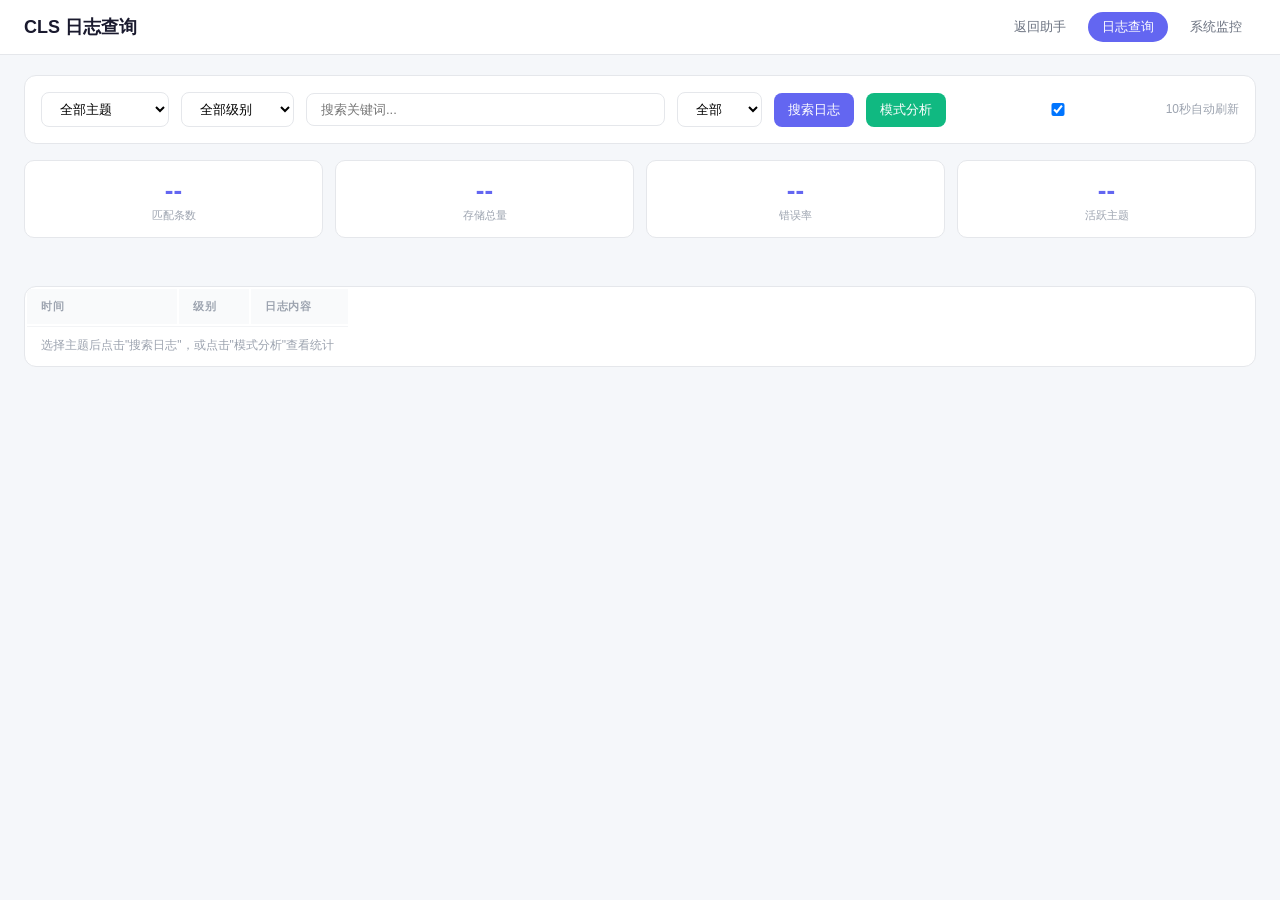
<file: static/cls.html>
<!DOCTYPE html>
<html lang="zh-CN">
<head>
<meta charset="UTF-8">
<meta name="viewport" content="width=device-width, initial-scale=1.0">
<title>CLS 日志查询</title>
<style>
*{margin:0;padding:0;box-sizing:border-box}
body{font-family:-apple-system,BlinkMacSystemFont,'PingFang SC','Microsoft YaHei',sans-serif;background:#f5f7fa;color:#1a1a2e;min-height:100vh}
.topbar{display:flex;align-items:center;gap:16px;padding:12px 24px;background:#fff;border-bottom:1px solid #e5e7eb;position:sticky;top:0;z-index:100}
.topbar h1{font-size:18px;font-weight:700}
.topbar .nav-links{display:flex;gap:8px;margin-left:auto}
.topbar a{text-decoration:none;padding:6px 14px;border-radius:20px;font-size:13px;font-weight:500;color:#6b7280;transition:all .15s}
.topbar a:hover{background:#f0f2f5;color:#1a1a2e}
.topbar a.active{background:#6366f1;color:#fff}
.main{padding:20px 24px;max-width:1400px;margin:0 auto}
.toolbar{display:flex;gap:12px;flex-wrap:wrap;align-items:center;margin-bottom:16px;padding:16px;background:#fff;border-radius:12px;border:1px solid #e5e7eb}
.toolbar select,.toolbar input,.toolbar button{padding:8px 14px;border:1px solid #e5e7eb;border-radius:8px;font-size:13px;font-family:inherit}
.toolbar select{background:#fff}
.toolbar input{flex:1;min-width:200px}
.toolbar button{background:#6366f1;color:#fff;border:none;cursor:pointer;font-weight:500;transition:all .15s}
.toolbar button:hover{background:#4f46e5}
.stats-bar{display:flex;gap:12px;margin-bottom:16px}
.stat-card{flex:1;padding:14px 18px;background:#fff;border-radius:10px;border:1px solid #e5e7eb;text-align:center}
.stat-card .val{font-size:26px;font-weight:700;color:#6366f1}
.stat-card .lbl{font-size:11px;color:#9ca3af;margin-top:2px}
.patterns{margin-bottom:16px;display:flex;gap:8px;flex-wrap:wrap}
.pattern-tag{padding:6px 12px;border-radius:16px;font-size:12px;font-weight:500}
.pattern-tag.danger{background:rgba(239,68,68,.12);color:#b91c1c}
.pattern-tag.warning{background:rgba(245,158,11,.12);color:#b45309}
.pattern-tag.info{background:rgba(16,185,129,.12);color:#047857}
.log-table{width:100%;background:#fff;border-radius:12px;border:1px solid #e5e7eb;overflow:hidden}
.log-table thead{background:#f9fafb}
.log-table th{padding:10px 14px;text-align:left;font-size:11px;font-weight:600;color:#9ca3af;text-transform:uppercase;letter-spacing:.5px}
.log-table td{padding:10px 14px;font-size:12px;border-top:1px solid #f3f4f6;vertical-align:top}
.log-table .lvl{display:inline-block;padding:2px 8px;border-radius:10px;font-size:10px;font-weight:600}
.lvl-ERROR{background:rgba(239,68,68,.12);color:#ef4444}
.lvl-WARNING{background:rgba(245,158,11,.12);color:#f59e0b}
.lvl-INFO{background:rgba(16,185,129,.12);color:#10b981}
.lvl-DEBUG{background:rgba(99,102,241,.12);color:#6366f1}
.log-msg{max-width:700px;word-break:break-all;font-family:'JetBrains Mono','Fira Code',monospace;font-size:11px;line-height:1.5}
.top-modules{margin-bottom:16px;display:flex;gap:8px;flex-wrap:wrap}
.module-tag{display:flex;align-items:center;gap:6px;padding:4px 10px;background:#fff;border:1px solid #e5e7eb;border-radius:16px;font-size:11px}
.module-tag .cnt{background:#6366f1;color:#fff;padding:1px 6px;border-radius:8px;font-size:10px}
.empty{text-align:center;padding:40px;color:#9ca3af}
.auto-refresh{display:flex;align-items:center;gap:8px;font-size:12px;color:#9ca3af}
.auto-refresh input{margin:0}
</style>
</head>
<body>
<div class="topbar">
<h1>CLS 日志查询</h1>
<div class="nav-links">
<a href="http://localhost:9900">返回助手</a>
<a href="http://localhost:8003" class="active">日志查询</a>
<a href="http://localhost:8004">系统监控</a>
</div>
</div>
<div class="main">
<div class="toolbar">
<select id="topicSelect">
<option value="">全部主题</option>
<option value="api-access">API 访问日志</option>
<option value="system">系统日志</option>
<option value="error">错误日志</option>
<option value="performance">性能日志</option>
<option value="security">安全审计日志</option>
</select>
<select id="levelSelect">
<option value="">全部级别</option>
<option value="ERROR">ERROR</option>
<option value="WARNING">WARNING</option>
<option value="INFO">INFO</option>
<option value="DEBUG">DEBUG</option>
</select>
<input type="text" id="queryInput" placeholder="搜索关键词...">
<select id="limitSelect">
<option value="50">50条</option>
<option value="100">100条</option>
<option value="200">200条</option>
<option value="0" selected>全部</option>
</select>
<button id="searchBtn">搜索日志</button>
<button id="analyzeBtn" style="background:#10b981" title="统计日志级别的分布、错误率、模块TOP排行、异常模式">模式分析</button>
<label class="auto-refresh"><input type="checkbox" id="autoRefresh" checked>10秒自动刷新</label>
</div>
<div class="stats-bar">
<div class="stat-card"><div class="val" id="totalLogs">--</div><div class="lbl">匹配条数</div></div>
<div class="stat-card"><div class="val" id="totalInStore">--</div><div class="lbl">存储总量</div></div>
<div class="stat-card"><div class="val" id="errorRate">--</div><div class="lbl">错误率</div></div>
<div class="stat-card"><div class="val" id="topicCount">--</div><div class="lbl">活跃主题</div></div>
</div>
<div class="patterns" id="patternTags"></div>
<div class="top-modules" id="topModules"></div>
<div id="resultInfo" style="font-size:12px;color:#9ca3af;margin-bottom:8px;display:none"></div>
<div class="log-table">
<table>
<thead><tr><th style="width:150px">时间</th><th style="width:70px">级别</th><th>日志内容</th></tr></thead>
<tbody id="logBody"><tr><td colspan="3" class="empty">选择主题后点击"搜索日志"，或点击"模式分析"查看统计</td></tr></tbody>
</table>
</div>
</div>
<script>
const CLS_API = 'http://localhost:8003/api/cls';
let autoTimer = null;

async function loadTopics(){
    const r=await fetch(`${CLS_API}/topics`);
    const d=await r.json();
    const topics=d.data.topics;
    document.getElementById('topicCount').textContent=topics.length;
    // 累加所有主题的日志总量
    const total=topics.reduce((sum,t)=>sum+t.log_count,0);
    document.getElementById('totalInStore').textContent=total;
}

async function searchLogs(){
    const topic=document.getElementById('topicSelect').value;
    const level=document.getElementById('levelSelect').value;
    const query=document.getElementById('queryInput').value;
    const limit=document.getElementById('limitSelect').value;
    // 空 topic = 搜索全部主题, limit=0 = 全部
    const r=await fetch(`${CLS_API}/search?topic=${topic}&level=${level}&query=${encodeURIComponent(query)}&limit=${limit}`);
    const d=await r.json();
    const logs=d.data.logs;
    renderLogs(logs);
    document.getElementById('totalLogs').textContent=d.data.total;
    document.getElementById('resultInfo').style.display='block';
    document.getElementById('resultInfo').textContent=`显示 ${logs.length} 条，共匹配 ${d.data.total} 条 · 主题: ${d.data.topic} · 级别: ${d.data.level||'全部'}${d.data.query?' · 关键词: '+d.data.query:''}`;
    // Also update storage total
    loadTopics();
}

async function analyzePatterns(){
    const topic=document.getElementById('topicSelect').value;
    const r=await fetch(`${CLS_API}/analyze?topic=${topic}`);
    const d=await r.json();
    const data=d.data;
    document.getElementById('totalInStore').textContent=data.total_lines;
    document.getElementById('errorRate').textContent=data.error_rate+'%';
    document.getElementById('topicCount').textContent=(data.top_sources||[]).length;
    document.getElementById('totalLogs').textContent='-';

    // 异常模式标签
    let pt='';
    data.patterns.forEach(p=>pt+=`<span class="pattern-tag ${p.severity}">${p.pattern}: ${p.detail}</span>`);
    document.getElementById('patternTags').innerHTML=pt;

    // TOP 来源模块
    let tm='';
    (data.top_sources||[]).forEach(m=>tm+=`<span class="module-tag">${m.source}<span class="cnt">${m.count}</span></span>`);
    document.getElementById('topModules').innerHTML=tm;

    // 同时显示最近的日志样本
    const rs=await fetch(`${CLS_API}/search?topic=${topic}&limit=20`);
    const ds=await rs.json();
    renderLogs(ds.data.logs);
    document.getElementById('totalLogs').textContent=ds.data.total;
}

function renderLogs(logs){
    const tbody=document.getElementById('logBody');
    if(!logs||logs.length===0){tbody.innerHTML='<tr><td colspan="3" class="empty">未找到匹配日志</td></tr>';return;}
    tbody.innerHTML=logs.map(l=>`<tr>
<td style="white-space:nowrap">${l.timestamp||'-'}</td>
<td><span class="lvl lvl-${l.level}">${l.level}</span></td>
<td><div class="log-msg">${escapeHtml(l.message)}</div></td>
</tr>`).join('');
}

function escapeHtml(s){const d=document.createElement('div');d.textContent=s;return d.innerHTML;}

function refreshAll(){analyzePatterns();}

document.getElementById('searchBtn').addEventListener('click',searchLogs);
document.getElementById('analyzeBtn').addEventListener('click',analyzePatterns);
document.getElementById('autoRefresh').addEventListener('change',function(){
    if(this.checked){autoTimer=setInterval(refreshAll,10000);}else{clearInterval(autoTimer);}
});

loadTopics();
analyzePatterns();
autoTimer=setInterval(refreshAll,10000);
</script>
</body>
</html>
</file>
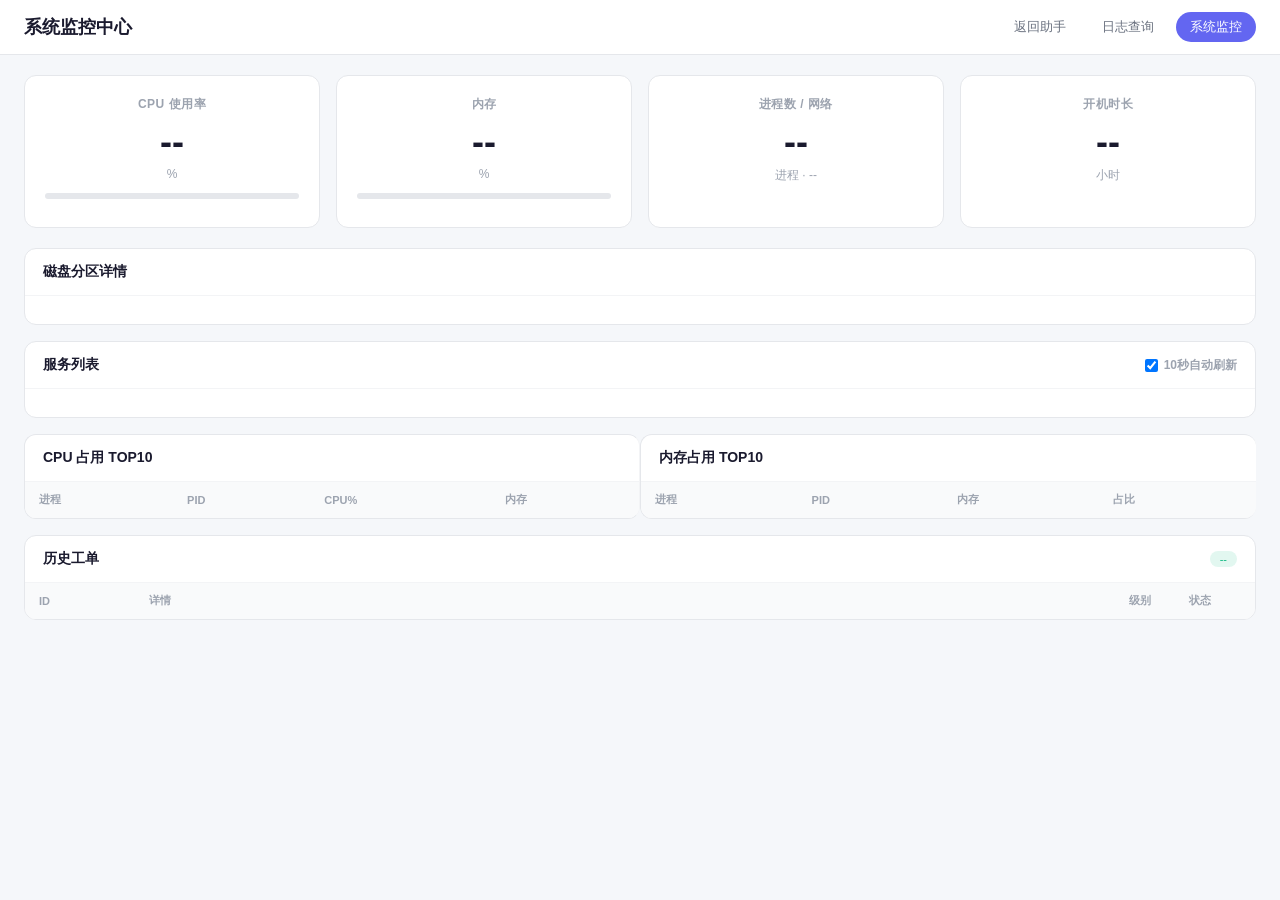
<file: static/monitor.html>
<!DOCTYPE html>
<html lang="zh-CN">
<head>
<meta charset="UTF-8">
<meta name="viewport" content="width=device-width, initial-scale=1.0">
<title>系统监控中心</title>
<style>
*{margin:0;padding:0;box-sizing:border-box}
body{font-family:-apple-system,BlinkMacSystemFont,'PingFang SC','Microsoft YaHei',sans-serif;background:#f5f7fa;color:#1a1a2e;min-height:100vh}
.topbar{display:flex;align-items:center;gap:16px;padding:12px 24px;background:#fff;border-bottom:1px solid #e5e7eb;position:sticky;top:0;z-index:100}
.topbar h1{font-size:18px;font-weight:700}
.topbar .nav-links{display:flex;gap:8px;margin-left:auto}
.topbar a{text-decoration:none;padding:6px 14px;border-radius:20px;font-size:13px;font-weight:500;color:#6b7280;transition:all .15s}
.topbar a:hover{background:#f0f2f5;color:#1a1a2e}
.topbar a.active{background:#6366f1;color:#fff}
.main{padding:20px 24px;max-width:1400px;margin:0 auto}
.gauges{display:grid;grid-template-columns:repeat(4,1fr);gap:16px;margin-bottom:20px}
.gauge{background:#fff;border-radius:12px;border:1px solid #e5e7eb;padding:20px;text-align:center}
.gauge .g-title{font-size:12px;color:#9ca3af;font-weight:600;text-transform:uppercase;letter-spacing:.5px;margin-bottom:8px}
.gauge .g-val{font-size:36px;font-weight:700}
.gauge .g-sub{font-size:12px;color:#9ca3af;margin-top:4px}
.gauge .g-bar{height:6px;border-radius:3px;margin-top:12px;background:#e5e7eb;overflow:hidden}
.gauge .g-bar-fill{height:100%;border-radius:3px;transition:width .5s}
.g-bar-fill.normal{background:#10b981}
.g-bar-fill.warning{background:#f59e0b}
.g-bar-fill.danger{background:#ef4444}
.section{background:#fff;border-radius:12px;border:1px solid #e5e7eb;margin-bottom:16px;overflow:hidden}
.section .s-title{padding:14px 18px;font-size:14px;font-weight:600;border-bottom:1px solid #f3f4f6;display:flex;align-items:center;justify-content:space-between}
.section .s-badge{font-size:11px;padding:2px 10px;border-radius:10px;font-weight:500}
.s-badge.ok{background:rgba(16,185,129,.12);color:#10b981}
.s-badge.warn{background:rgba(245,158,11,.12);color:#f59e0b}
.s-badge.bad{background:rgba(239,68,68,.12);color:#ef4444}
.grid-2{display:grid;grid-template-columns:1fr 1fr;gap:0}
.grid-2>*{border-right:1px solid #f3f4f6}
.grid-2>*:last-child{border-right:none}
table{width:100%;border-collapse:collapse}
th,td{padding:10px 14px;text-align:left;font-size:12px;border-bottom:1px solid #f9fafb}
th{font-size:11px;color:#9ca3af;font-weight:600;background:#f9fafb}
.proc-name{font-weight:500}
.proc-pid{color:#9ca3af;font-size:11px}
.ticket-row .sev{display:inline-block;padding:2px 8px;border-radius:10px;font-size:10px;font-weight:600}
.sev-critical{background:rgba(239,68,68,.12);color:#ef4444}
.sev-warning{background:rgba(245,158,11,.12);color:#f59e0b}
.sev-minor{background:rgba(99,102,241,.12);color:#6366f1}
.ticket-detail{font-size:11px;color:#6b7280;margin-top:4px;padding:4px 8px;background:#f9fafb;border-radius:4px;border-left:2px solid #6366f1}
.svc-status{display:flex;flex-wrap:wrap;gap:6px;padding:14px 18px}
.svc-tag{display:flex;align-items:center;gap:6px;padding:6px 14px;border:1px solid #e5e7eb;border-radius:20px;font-size:12px}
.svc-dot{width:7px;height:7px;border-radius:50%}
.svc-dot.running{background:#10b981}
.svc-dot.warning{background:#f59e0b}
.svc-dot.stopped{background:#ef4444}
.auto-refresh{font-size:12px;color:#9ca3af;display:flex;align-items:center;gap:6px}
.auto-refresh input{margin:0}
.cpu-cores{display:flex;gap:4px;margin-top:8px;flex-wrap:wrap}
.cpu-core{height:20px;border-radius:3px;transition:all .3s;min-width:12px;flex:1;background:#e5e7eb}
</style>
</head>
<body>
<div class="topbar">
<h1>系统监控中心</h1>
<div class="nav-links">
<a href="http://localhost:9900">返回助手</a>
<a href="http://localhost:8003">日志查询</a>
<a href="http://localhost:8004" class="active">系统监控</a>
</div>
</div>
<div class="main">

<div class="gauges">
<div class="gauge">
<div class="g-title">CPU 使用率</div>
<div class="g-val" id="cpuVal">--</div><div class="g-sub">%</div>
<div class="g-bar"><div class="g-bar-fill" id="cpuBar" style="width:0%"></div></div>
<div class="cpu-cores" id="cpuCores"></div>
</div>
<div class="gauge">
<div class="g-title">内存</div>
<div class="g-val" id="memVal">--</div><div class="g-sub" id="memSub">%</div>
<div class="g-bar"><div class="g-bar-fill" id="memBar" style="width:0%"></div></div>
</div>
<div class="gauge">
<div class="g-title">进程数 / 网络</div>
<div class="g-val" id="procVal">--</div><div class="g-sub">进程 · <span id="netInfo">--</span></div>
</div>
<div class="gauge">
<div class="g-title">开机时长</div>
<div class="g-val" id="uptimeVal">--</div><div class="g-sub">小时</div>
</div>
</div>

<div class="section">
<div class="s-title"><span>磁盘分区详情</span></div>
<div id="diskList" style="padding:14px 18px;font-size:12px"></div>
</div>

<div class="section">
<div class="s-title"><span>服务列表</span><div class="auto-refresh"><input type="checkbox" id="autoRefresh" checked>10秒自动刷新</div></div>
<div class="svc-status" id="svcTags"></div>
</div>

<div class="grid-2">
<div class="section">
<div class="s-title"><span>CPU 占用 TOP10</span></div>
<table><thead><tr><th>进程</th><th>PID</th><th>CPU%</th><th>内存</th></tr></thead><tbody id="cpuProcBody"></tbody></table>
</div>
<div class="section">
<div class="s-title"><span>内存占用 TOP10</span></div>
<table><thead><tr><th>进程</th><th>PID</th><th>内存</th><th>占比</th></tr></thead><tbody id="memProcBody"></tbody></table>
</div>
</div>

<div class="section">
<div class="s-title"><span>历史工单</span><span class="s-badge ok" id="ticketBadge">--</span></div>
<table><thead><tr><th style="width:110px">ID</th><th>详情</th><th style="width:60px">级别</th><th style="width:80px">状态</th></tr></thead><tbody id="ticketBody"></tbody></table>
</div>

</div>
<script>
const MON_API='http://localhost:8004/api/monitor';
let autoTimer=null;

function statusClass(v,danger,warn){
    if(v>=danger)return'danger';if(v>=warn)return'warning';return'normal';
}

async function refreshAll(){
    try{
        const[cpuR,memR,procR,svcR,memTopR,diskR,netR]=await Promise.all([
            fetch(`${MON_API}/cpu`),fetch(`${MON_API}/memory`),
            fetch(`${MON_API}/processes?limit=10`),fetch(`${MON_API}/services`),
            fetch(`${MON_API}/memory-top?limit=10`),fetch(`${MON_API}/disk`),
            fetch(`${MON_API}/network`)
        ]);
        const cpu=await cpuR.json();const mem=await memR.json();
        const proc=await procR.json();const svc=await svcR.json();
        const memTop=await memTopR.json();const disk=await diskR.json();
        const net=await netR.json();

        // CPU gauge
        const cpuV=cpu.data.usage_percent;
        document.getElementById('cpuVal').textContent=cpuV;
        const cpuBar=document.getElementById('cpuBar');
        cpuBar.style.width=cpuV+'%';cpuBar.className='g-bar-fill '+statusClass(cpuV,90,70);

        let cores='';
        (cpu.data.per_core||[]).forEach((c,i)=>{
            cores+=`<div class="cpu-core" style="background:${c>80?'#ef4444':c>50?'#f59e0b':'#10b981'};opacity:${0.3+c/130}"></div>`;
        });
        document.getElementById('cpuCores').innerHTML=cores;

        // Memory gauge
        const memV=mem.data.usage_percent;
        document.getElementById('memVal').textContent=memV;
        document.getElementById('memSub').textContent=mem.data.used_gb+'G / '+mem.data.total_gb+'G';
        const memBar=document.getElementById('memBar');
        memBar.style.width=memV+'%';memBar.className='g-bar-fill '+statusClass(memV,95,80);

        // Process count + network
        document.getElementById('procVal').textContent=proc.data.total;
        document.getElementById('netInfo').textContent='↑'+net.data.bytes_sent_mb+'MB ↓'+net.data.bytes_recv_mb+'MB';

        // Uptime
        document.getElementById('uptimeVal').textContent=net.data.uptime_hours;

        // CPU top processes
        document.getElementById('cpuProcBody').innerHTML=(proc.data.top_cpu||[]).map(p=>
            `<tr><td class="proc-name">${p.name}</td><td class="proc-pid">${p.pid}</td><td>${p.cpu_percent}%</td><td>${p.memory_mb}MB</td></tr>`
        ).join('')||'<tr><td colspan="4">--</td></tr>';

        // Memory TOP10
        document.getElementById('memProcBody').innerHTML=(memTop.data.top||[]).map(p=>
            `<tr><td class="proc-name">${p.name}</td><td class="proc-pid">${p.pid}</td><td>${p.memory_mb}MB</td><td>${p.memory_pct}%</td></tr>`
        ).join('')||'<tr><td colspan="4">--</td></tr>';

        // Disk partitions
        document.getElementById('diskList').innerHTML=(disk.data.partitions||[]).map(p=>{
            const barW=p.percent;
            const barC=p.status==='danger'?'#ef4444':p.status==='warning'?'#f59e0b':'#10b981';
            return `<div style="margin-bottom:8px">
<div style="display:flex;justify-content:space-between;margin-bottom:2px">
<span>${p.mountpoint} (${p.device})</span><span style="color:${barC};font-weight:600">${p.used_gb}G/${p.total_gb}G</span>
</div>
<div style="height:4px;border-radius:2px;background:#e5e7eb;overflow:hidden">
<div style="height:100%;width:${barW}%;background:${barC};border-radius:2px"></div>
</div></div>`;
        }).join('');

        // Services
        document.getElementById('svcRunning').textContent=svc.data.running;
        document.getElementById('svcTotal').textContent=svc.data.total;
        document.getElementById('svcTags').innerHTML=(svc.data.services||[]).map(s=>
            `<span class="svc-tag"><span class="svc-dot ${s.status}"></span>${s.name}<span style="color:#9ca3af;font-size:11px">:${s.port}</span></span>`
        ).join('');

    }catch(e){console.error('Core fetch error:',e)}
    // Tickets load independently so one failure doesn't block the rest
    loadTickets();
}

async function loadTickets(){
    try{
        const r=await fetch(`${MON_API}/tickets`);
        const d=await r.json();
        const tickets=d.data.tickets;
        const openTickets=tickets.filter(t=>t.status!=='resolved').length;
        const badge=document.getElementById('ticketBadge');
        badge.textContent=openTickets+' 待处理';
        badge.className='s-badge '+(openTickets>2?'bad':(openTickets>0?'warn':'ok'));
        document.getElementById('ticketBody').innerHTML=tickets.map(t=>{
            const statusText={resolved:'已解决',open:'处理中',investigating:'调查中'}[t.status]||t.status;
            const sevText={critical:'严重',warning:'警告',minor:'轻微'}[t.severity]||t.severity;
            const detail=t.resolution?`<div class="ticket-detail">解决方案: ${t.resolution}</div>`:'';
            return `<tr>
<td style="font-family:monospace;font-size:11px">${t.id}</td>
<td>
<div style="font-weight:500">${t.title}</div>
<div style="font-size:11px;color:#9ca3af">${t.service}</div>
${detail}
</td>
<td><span class="sev sev-${t.severity}">${sevText}</span></td>
<td>${statusText}${t.resolved_at?'<div style="font-size:10px;color:#9ca3af">'+t.resolved_at+'</div>':''}</td>
</tr>`;
        }).join('');
    }catch(e){console.error('Tickets error:',e)}
}

document.getElementById('autoRefresh').addEventListener('change',function(){
    if(this.checked){autoTimer=setInterval(refreshAll,10000);}else{clearInterval(autoTimer);}
});

refreshAll();
autoTimer=setInterval(refreshAll,10000);
</script>
</body>
</html>
</file>
